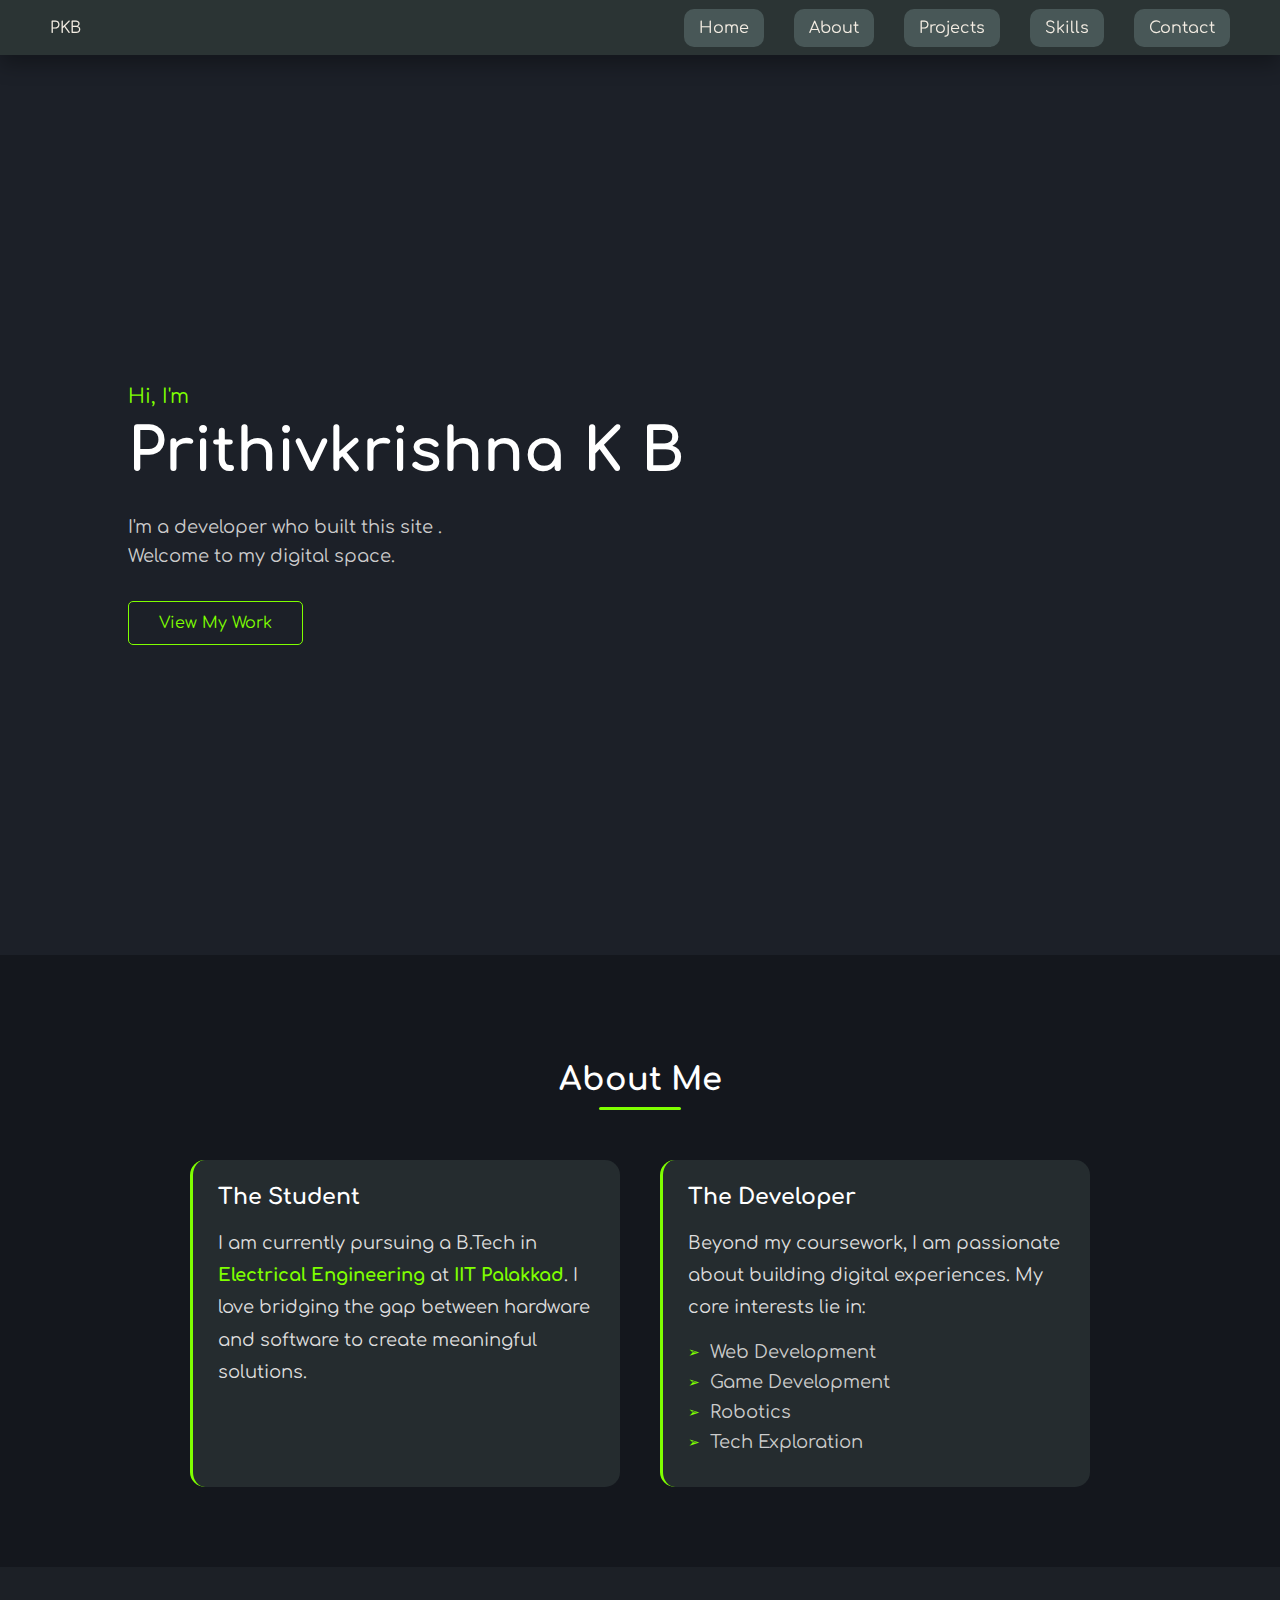
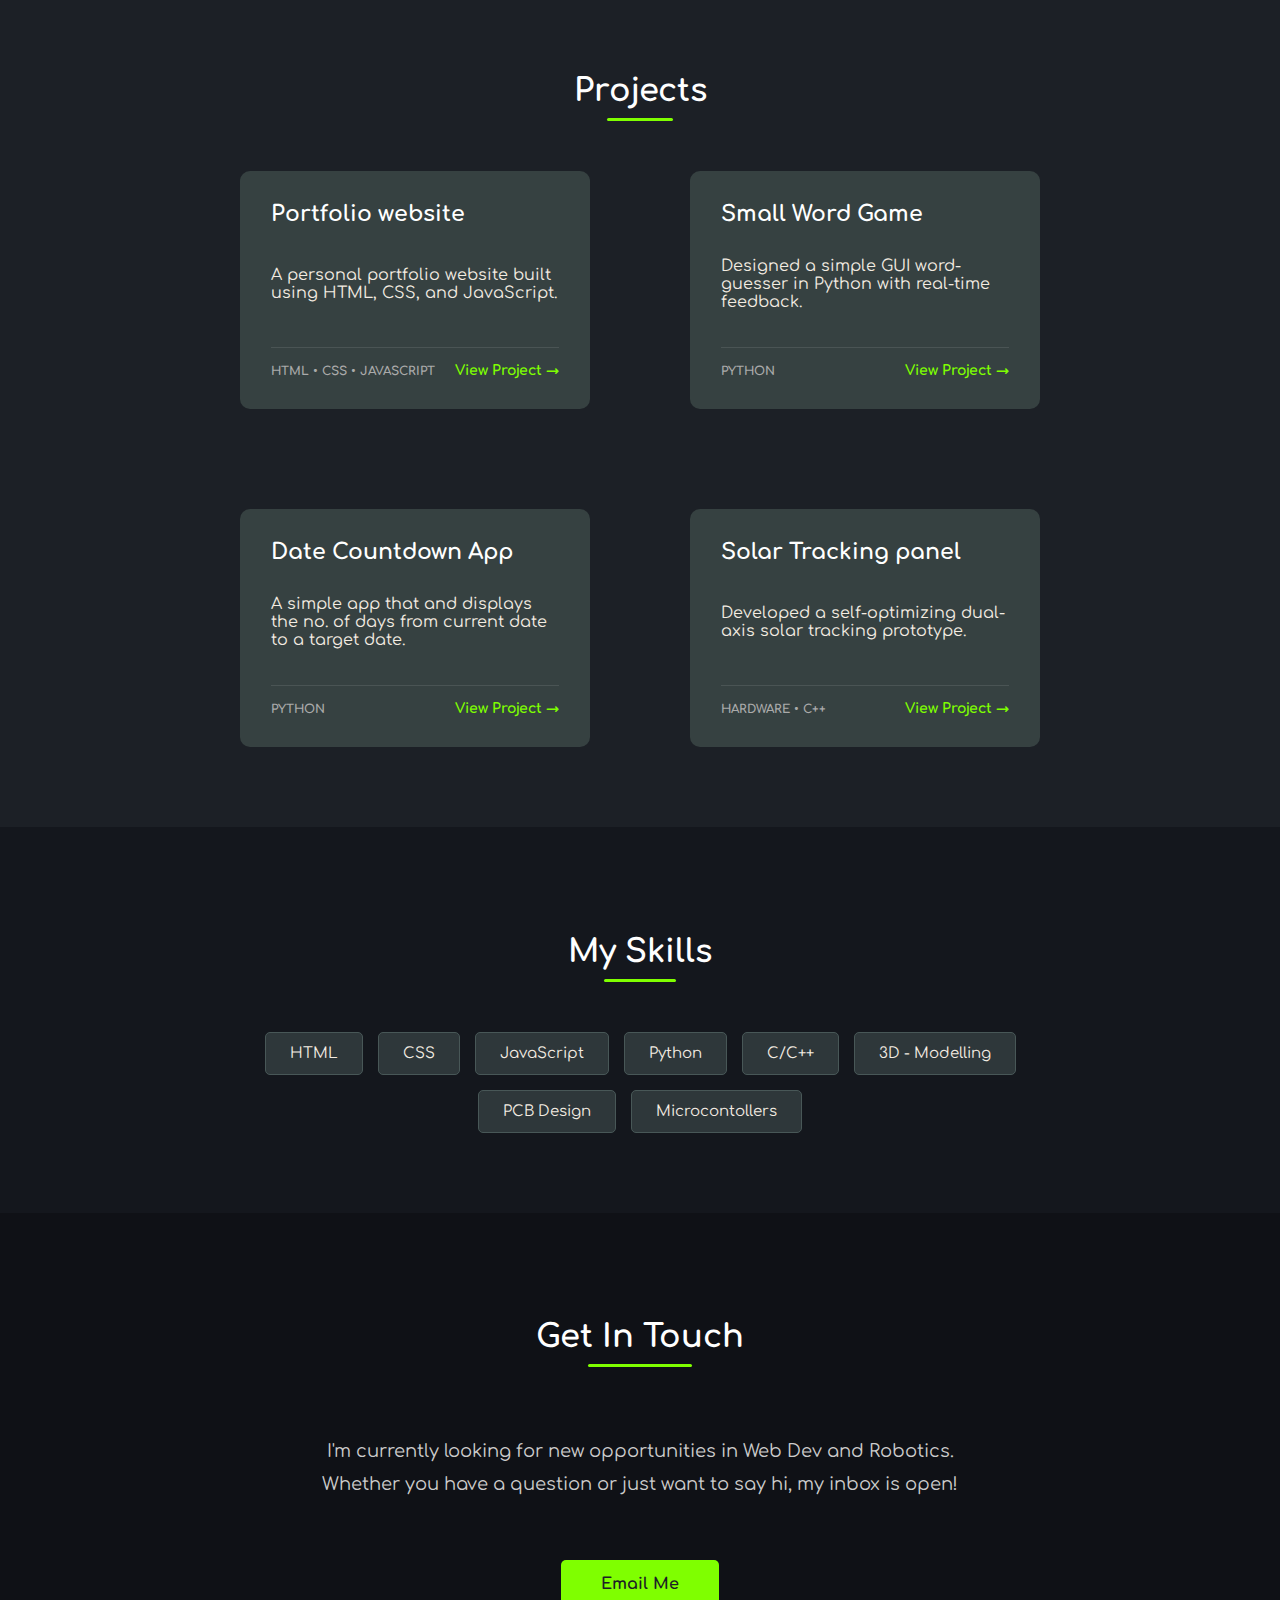
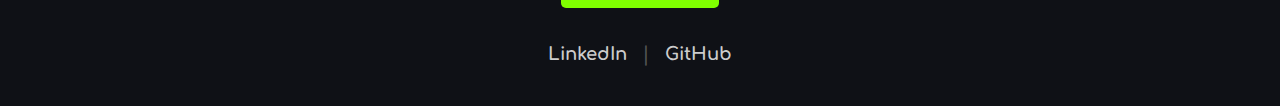
<file: index.html>
<!DOCTYPE html>
<html>
    <head>
        <title>Prithivkrishna K B | Portfolio</title>
        <meta name="viewport" content="width=device-width, initial-scale=1.0">
        <link rel="preconnect" href="https://fonts.googleapis.com">
        <link rel="preconnect" href="https://fonts.gstatic.com" crossorigin>
        <link href="https://fonts.googleapis.com/css2?family=Comfortaa:wght@300..700&display=swap" rel="stylesheet">

        <link rel="stylesheet" href="general.css">
        <link rel="stylesheet" href="header.css">
        <link rel="stylesheet" href="home.css">
    </head>
    <body>
        <header>
            <div class="header">
                <div class="logo">
                    PKB
                </div>
                <div class="nav-menu">
                    <a href="#" class="nav-link">
                        <div class="home">
                            <div class="button">Home</div>
                            <div class="selection"></div>
                        </div>
                    </a>
                    
                    <a href="#about" class="nav-link">
                        <div class="about">
                            <div class="button">About</div>
                            <div class="selection"></div>
                        </div>
                    </a>

                    <a href="#projects" class="nav-link">
                        <div class="projects">
                            <div class="button">Projects</div>
                            <div class="selection"></div>
                        </div>
                    </a>

                    <a href="#skills" class="nav-link">
                        <div class="dont"> <div class="button">Skills</div>
                            <div class="selection"></div>
                        </div>
                    </a>

                    <a href="#contact" class="nav-link">
                        <div class="know"> <div class="button">Contact</div>
                            <div class="selection"></div>
                        </div>
                    </a>
                </div>
            </div>
        </header>

        <main>
            <section id="home" class="hero-section">
                <p class="greeting">Hi, I'm</p>
                <h1 class="hero-name">Prithivkrishna K B</h1>
                <p class="hero-section-content">
                    I'm a developer who built this site . 
                    <br>Welcome to my digital space.
                </p>
                <a href="#projects" class="cta-button">View My Work</a>
            </section>

            <section id="about" class="content-section">
                <h2 class="section-title">About Me</h2>
                <div class="about-container">
                    <div class="bio-box">
                        <h3>The Student</h3>
                        <p class="section-text" style="text-align: left;">
                            I am currently pursuing a B.Tech in <span class="highlight">Electrical Engineering</span> at <span class="highlight">IIT Palakkad</span>. 
                            I love bridging the gap between hardware and software to create meaningful solutions.
                        </p>
                    </div>

                    <div class="bio-box">
                        <h3>The Developer</h3>
                        <p class="section-text" style="text-align: left;">
                            Beyond my coursework, I am passionate about building digital experiences. My core interests lie in:
                        </p>
                        <ul class="interests-list">
                            <li>Web Development</li>
                            <li>Game Development</li>
                            <li>Robotics</li>
                            <li>Tech Exploration</li>
                        </ul>
                    </div>
                </div>
            </section>
            <section id="projects" class="content-section alt-bg">
                <h2 class="section-title">Projects</h2>
                <div class="projects-grid">
                    <div class="project-card">
                        <div class="card-header">Portfolio website</div>
                        <p>A personal portfolio website built using HTML, CSS, and JavaScript.</p>
                        <div class="card-footer">
                            <div class="card-tech">HTML • CSS • JavaScript</div>
                            <a href="#" class="project-link">View Project &rarr;</a>
                        </div>
                    </div>

                    <div class="project-card">
                        <div class="card-header">Small Word Game</div>
                        <p>Designed a simple GUI word-guesser in Python with real-time feedback.</p>
                        <div class="card-footer">
                            <div class="card-tech">Python</div>
                            <a href="#" class="project-link">View Project &rarr;</a>
                        </div>
                    </div>
                    
                    <div class="project-card">
                        <div class="card-header">Date Countdown App</div>
                        <p>A simple app that and displays the no. of days from current date to a target date.</p>
                        <div class="card-footer">
                            <div class="card-tech">Python</div>
                            <a href="#" class="project-link">View Project &rarr;</a>
                        </div>
                    </div>
                    <div class="project-card">
                        <div class="card-header">Solar Tracking panel</div>
                        <p>Developed a self-optimizing dual-axis solar tracking prototype.</p>
                        <div class="card-footer">
                            <div class="card-tech">HARDWARE • C++</div>
                            <a href="#" class="project-link">View Project &rarr;</a>
                        </div>
                    </div>
                </div>
            </section>

            <section id="skills" class="content-section">
                <h2 class="section-title">My Skills</h2>
                <div class="skills-container">
                    <span class="skill-tag">HTML</span>
                    <span class="skill-tag">CSS</span>
                    <span class="skill-tag">JavaScript</span>
                    <span class="skill-tag">Python</span>
                    <span class="skill-tag">C/C++</span>
                    <span class="skill-tag">3D - Modelling</span>
                    <span class="skill-tag">PCB Design</span>
                    <span class="skill-tag">Microcontollers</span>
                </div>
            </section>

            <section id="contact" class="content-section footer-section">
                <h2 class="section-title">Get In Touch</h2>
                <p class="section-text" style="color: #ccc; margin-bottom: 30px;">
                    I'm currently looking for new opportunities in Web Dev and Robotics. 
                    Whether you have a question or just want to say hi, my inbox is open!
                </p>

                <a href="mailto:prithivkrishna.kb@example.com" class="contact-btn">Email Me</a>
                
                <div class="social-links-container">
                    <a href="https://www.linkedin.com/in/" target="_blank" class="social-link">LinkedIn</a>
                    
                    <span class="separator">|</span>

                    <a href="https://github.com/Cosmo-B" target="_blank" class="social-link">GitHub</a>
                </div>
            </section>
        </main>
    </body>
</html>
</file>
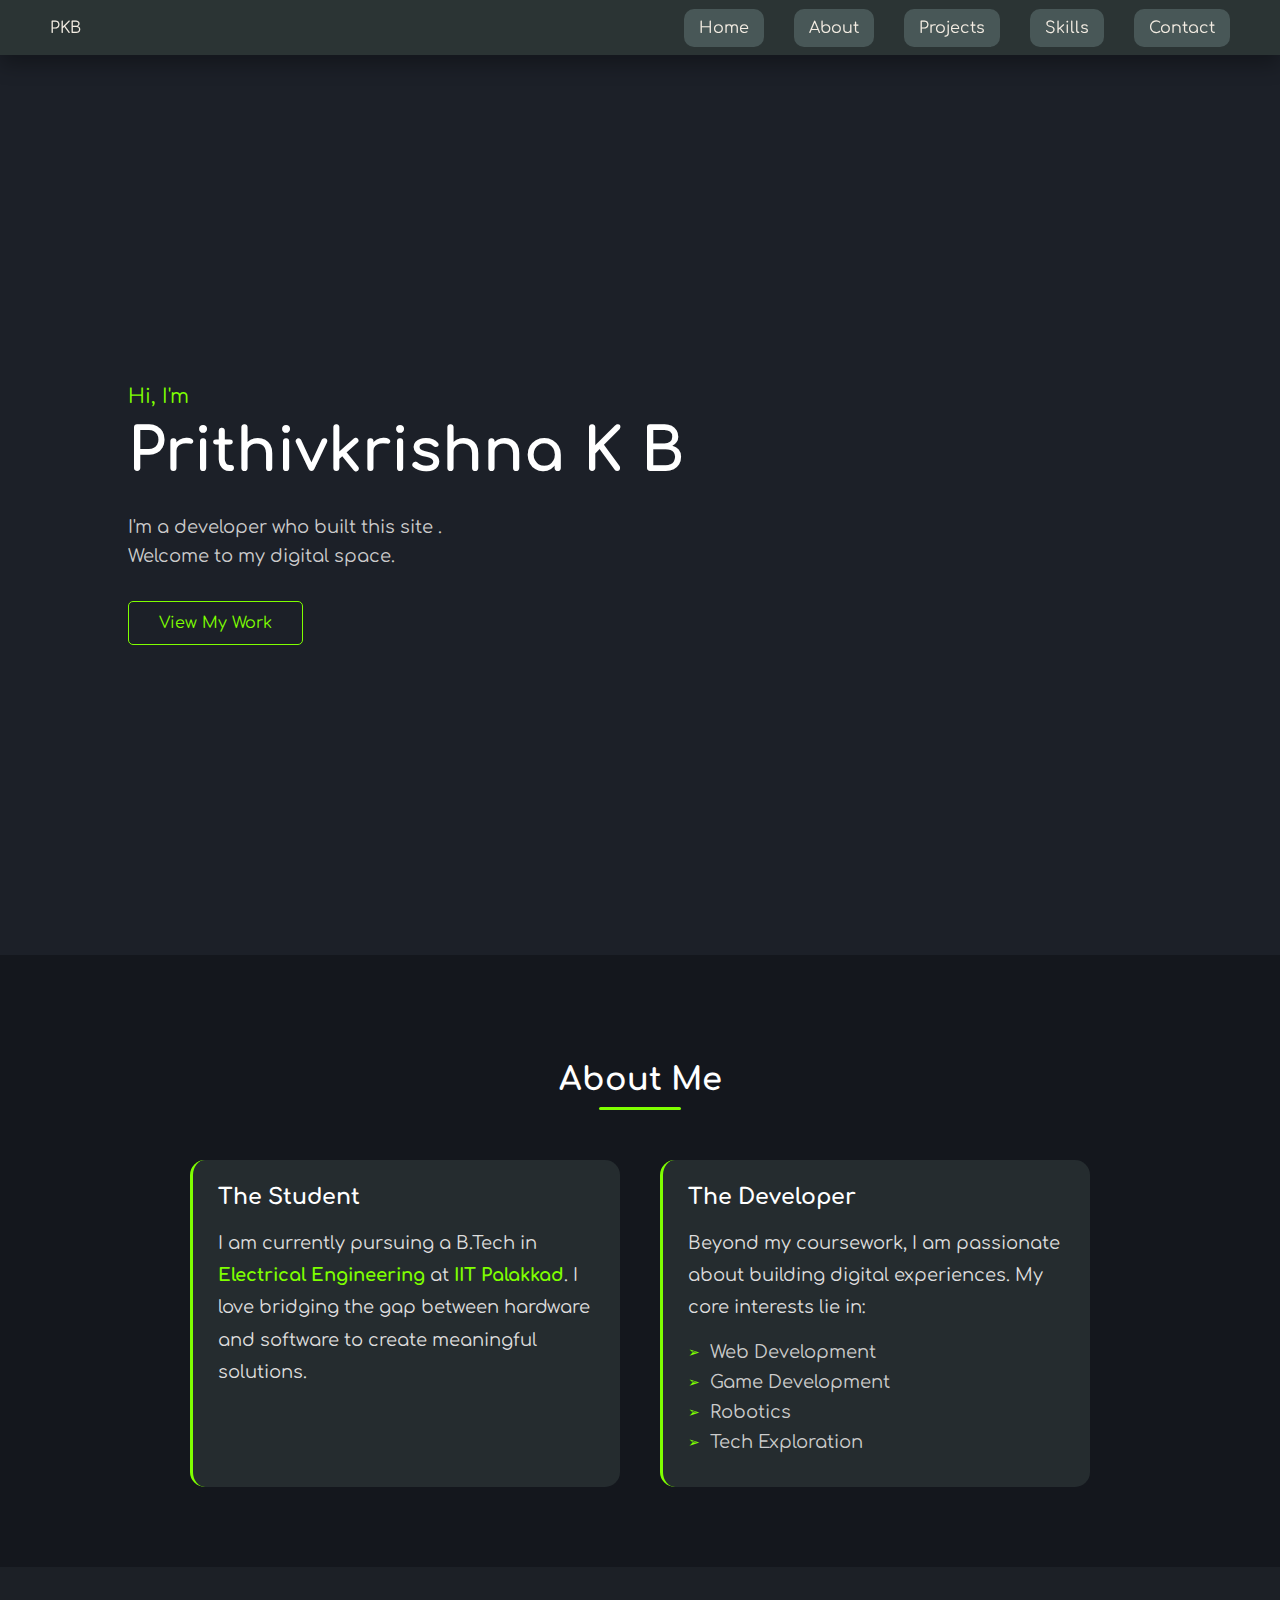
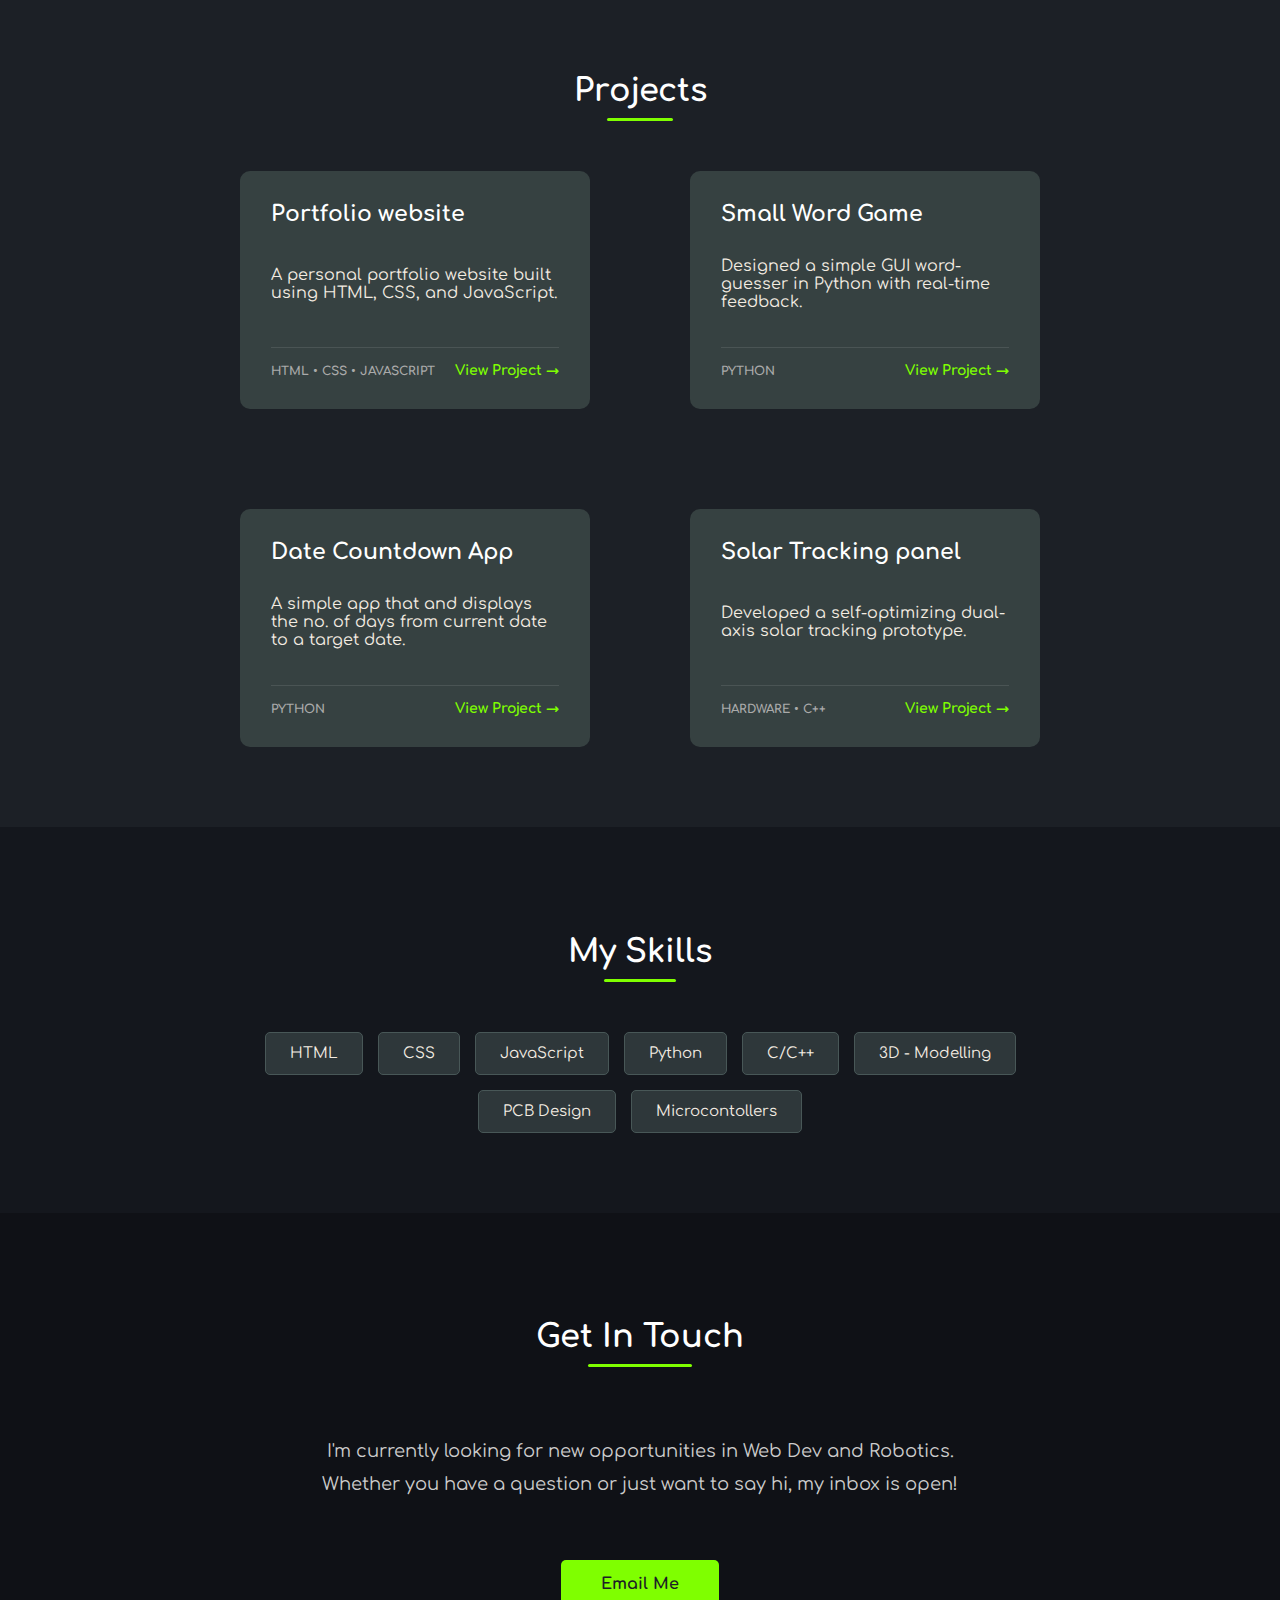
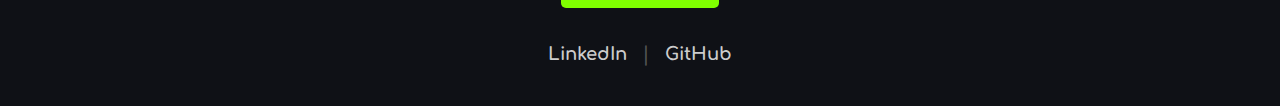
<file: main.html>
<!DOCTYPE html>
<html>
    <head>
        <title>Prithivkrishna K B | Portfolio</title>

        <link rel="preconnect" href="https://fonts.googleapis.com">
        <link rel="preconnect" href="https://fonts.gstatic.com" crossorigin>
        <link href="https://fonts.googleapis.com/css2?family=Comfortaa:wght@300..700&display=swap" rel="stylesheet">

        <link rel="stylesheet" href="general.css">
        <link rel="stylesheet" href="header.css">
        <link rel="stylesheet" href="home.css">
    </head>
    <body>
        <header>
            <div class="header">
                <div class="logo">
                    PKB
                </div>
                <div class="nav-menu">
                    <a href="#" class="nav-link">
                        <div class="home">
                            <div class="button">Home</div>
                            <div class="selection"></div>
                        </div>
                    </a>
                    
                    <a href="#about" class="nav-link">
                        <div class="about">
                            <div class="button">About</div>
                            <div class="selection"></div>
                        </div>
                    </a>

                    <a href="#projects" class="nav-link">
                        <div class="projects">
                            <div class="button">Projects</div>
                            <div class="selection"></div>
                        </div>
                    </a>

                    <a href="#skills" class="nav-link">
                        <div class="dont"> <div class="button">Skills</div>
                            <div class="selection"></div>
                        </div>
                    </a>

                    <a href="#contact" class="nav-link">
                        <div class="know"> <div class="button">Contact</div>
                            <div class="selection"></div>
                        </div>
                    </a>
                </div>
            </div>
        </header>

        <main>
            <section id="home" class="hero-section">
                <p class="greeting">Hi, I'm</p>
                <h1 class="hero-name">Prithivkrishna K B</h1>
                <p class="hero-section-content">
                    I'm a developer who built this site . 
                    <br>Welcome to my digital space.
                </p>
                <a href="#projects" class="cta-button">View My Work</a>
            </section>

            <section id="about" class="content-section">
                <h2 class="section-title">About Me</h2>
                <div class="about-container">
                    <div class="bio-box">
                        <h3>The Student</h3>
                        <p class="section-text" style="text-align: left;">
                            I am currently pursuing a B.Tech in <span class="highlight">Electrical Engineering</span> at <span class="highlight">IIT Palakkad</span>. 
                            I love bridging the gap between hardware and software to create meaningful solutions.
                        </p>
                    </div>

                    <div class="bio-box">
                        <h3>The Developer</h3>
                        <p class="section-text" style="text-align: left;">
                            Beyond my coursework, I am passionate about building digital experiences. My core interests lie in:
                        </p>
                        <ul class="interests-list">
                            <li>Web Development</li>
                            <li>Game Development</li>
                            <li>Robotics</li>
                            <li>Tech Exploration</li>
                        </ul>
                    </div>
                </div>
            </section>
            <section id="projects" class="content-section alt-bg">
                <h2 class="section-title">Projects</h2>
                <div class="projects-grid">
                    <div class="project-card">
                        <div class="card-header">Portfolio website</div>
                        <p>A personal portfolio website built using HTML, CSS, and JavaScript.</p>
                        <div class="card-footer">
                            <div class="card-tech">HTML • CSS • JavaScript</div>
                            <a href="#" class="project-link">View Project &rarr;</a>
                        </div>
                    </div>

                    <div class="project-card">
                        <div class="card-header">Small Word Game</div>
                        <p>Designed a simple GUI word-guesser in Python with real-time feedback.</p>
                        <div class="card-footer">
                            <div class="card-tech">Python</div>
                            <a href="#" class="project-link">View Project &rarr;</a>
                        </div>
                    </div>
                    
                    <div class="project-card">
                        <div class="card-header">Date Countdown App</div>
                        <p>A simple app that and displays the no. of days from current date to a target date.</p>
                        <div class="card-footer">
                            <div class="card-tech">Python</div>
                            <a href="#" class="project-link">View Project &rarr;</a>
                        </div>
                    </div>
                    <div class="project-card">
                        <div class="card-header">Solar Tracking panel</div>
                        <p>Developed a self-optimizing dual-axis solar tracking prototype.</p>
                        <div class="card-footer">
                            <div class="card-tech">HARDWARE • C++</div>
                            <a href="#" class="project-link">View Project &rarr;</a>
                        </div>
                    </div>
                </div>
            </section>

            <section id="skills" class="content-section">
                <h2 class="section-title">My Skills</h2>
                <div class="skills-container">
                    <span class="skill-tag">HTML</span>
                    <span class="skill-tag">CSS</span>
                    <span class="skill-tag">JavaScript</span>
                    <span class="skill-tag">Python</span>
                    <span class="skill-tag">C/C++</span>
                    <span class="skill-tag">3D - Modelling</span>
                    <span class="skill-tag">PCB Design</span>
                    <span class="skill-tag">Microcontollers</span>
                </div>
            </section>

            <section id="contact" class="content-section footer-section">
                <h2 class="section-title">Get In Touch</h2>
                <p class="section-text" style="color: #ccc; margin-bottom: 30px;">
                    I'm currently looking for new opportunities in Web Dev and Robotics. 
                    Whether you have a question or just want to say hi, my inbox is open!
                </p>

                <a href="mailto:prithivkrishna.kb@example.com" class="contact-btn">Email Me</a>
                
                <div class="social-links-container">
                    <a href="https://www.linkedin.com/in/" target="_blank" class="social-link">LinkedIn</a>
                    
                    <span class="separator">|</span>

                    <a href="https://github.com/Cosmo-B" target="_blank" class="social-link">GitHub</a>
                </div>
            </section>
        </main>
    </body>
</html>
</file>
<file: general.css>
html {
    scroll-behavior: smooth;
}

body {
    background-color: rgb(20, 23, 29);
    color: rgb(243, 236, 226);
    font-family: "Comfortaa", sans-serif;
    font-size: 16px;
    margin: 0px;
}

/* Removes default link styling for the navigation menu */
a.nav-link {
    text-decoration: none;
    color: inherit;
}
</file>
<file: header.css>
.header{
    display: flex;
    flex-direction: row;
    align-items: center;
    position: fixed;
    justify-content: space-between;
    background-color: rgb(43, 52, 52);
    top: 0px;
    right: 0px;
    left: 0px;
    height: 55px; 
    margin-bottom: 0px;
    box-shadow: 0 10px 20px rgba(0,0,0,0.3);
    z-index: 99;
}

.logo{
    padding-left: 50px;
}

.nav-menu{
    display: flex;
    align-items: center;
    justify-content: space-between;
    column-gap: 30px;
    padding-right: 50px;
}

.home,
.about,
.projects,
.dont,
.know{
    position: relative;
    display: flex;
    justify-content: center;
}

.button{
    background-color: rgb(72, 87, 87);
    padding: 10px 15px;
    border-radius: 10px;
    transition: background-color 0.2s;
}

.home .selection,
.about .selection,
.projects .selection,
.dont .selection,
.know .selection{
    height: 2px;
    width: 0%; /* Starts invisible */
    background-color: chartreuse;
    position: absolute;
    bottom: -9px; /* Sits nicely inside the button */
    transition: width 0.2s ease-in-out;
    border-radius: 2px;
}

.home:hover .selection,
.about:hover .selection,
.projects:hover .selection,
.dont:hover .selection,
.know:hover .selection{
    width: 80%;
}

.button:hover{
    /* background-color: rgb(105, 124, 124); */
    transform: translateY(-1px);
    box-shadow: 0 10px 20px rgba(0,0,0,0.3);
}
.button:active{
    background-color: rgb(105, 124, 124);
    transform: translateY(1px);
    box-shadow: 0 10px 20px rgba(0,0,0,0.3);
}

/* --- Mobile Responsive Styles --- */
@media (max-width: 768px) {
    .header {
        height: auto; /* Lets the header grow to fit stacked items */
        flex-direction: column; /* Stacks logo and menu vertically */
        padding: 15px 0;
        position: relative; /* Un-fixes it so it scrolls with the page on mobile */
    }

    .logo {
        padding-left: 0;
        margin-bottom: 15px; /* Adds space between logo and menu */
    }

    .nav-menu {
        padding-right: 0;
        flex-wrap: wrap; /* Allows buttons to wrap to next line if needed */
        justify-content: center;
        gap: 10px; /* Space between buttons */
    }
    
    .nav-menu .nav-link {
        margin: 5px; /* specific spacing for mobile links */
    }
}
</file>
<file: home.css>
.hero-section {
    background-color: #1c2028; 
    color: white;
    min-height: 100vh; 
    display: flex;
    flex-direction: column;
    justify-content: center;
    align-items: flex-start; /* Aligns text to the left */
    padding: 0 10%; /* Uses percentage for better mobile fit */
    margin-top: 55px; 
}

.greeting {
    font-size: 20px;
    color: chartreuse;
    margin-bottom: 0;
}

.hero-name {
    font-size: 60px;
    margin: 10px 0;
    color: white;
    font-weight: 700;
}

.hero-section-content {
    font-size: 18px;
    line-height: 1.6;
    max-width: 500px;
    color: #cccccc;
    margin-bottom: 30px;
}

.cta-button {
    padding: 12px 30px;
    border: 1px solid chartreuse;
    color: chartreuse;
    text-decoration: none;
    border-radius: 5px;
    transition: 0.3s;
}

.cta-button:hover {
    background-color: chartreuse; /* Fills in the color on hover */
    color: #2b313d;
}

/* --- General Section Styling --- */
.content-section {
    padding: 80px 20px;
    display: flex;
    flex-direction: column;
    align-items: center;
}

/* --- New About Section Styling --- */
.about-container {
    display: flex;
    flex-wrap: wrap;
    justify-content: center;
    gap: 40px;
    max-width: 900px;
    width: 100%;
}

.bio-box:hover{
    transform: translateY(-5px);
    box-shadow: 0 10px 20px rgba(0,0,0,0.3);
}

.bio-box {
    flex: 1;
    min-width: 300px;
    background-color: rgba(54, 65, 65, 0.5);
    padding: 25px;
    border-radius: 15px;
    transition: transform 0.2s;
    border-left: 3px solid chartreuse; /* Adds a cool accent line */
}

.bio-box h3 {
    margin-top: 0;
    color: white;
    font-size: 22px;
    margin-bottom: 15px;
}

.highlight {
    color: chartreuse;
    font-weight: bold;
}

.interests-list {
    list-style: none;
    padding: 0;
    margin: 0;
    text-align: left;
}

.interests-list li {
    font-size: 18px;
    margin-bottom: 10px;
    display: flex;
    align-items: center;
    color: #cccccc;
}

/* Custom bullet point using a character */
.interests-list li::before {
    content: "➢"; 
    color: chartreuse;
    margin-right: 10px;
    font-size: 14px;
}

.alt-bg {
    background-color: #1c2026;
}

.section-title {
    font-size: 32px;
    margin-bottom: 50px;
    color: white;
    position: relative;
    display: inline-block;
}

/* Creates a small underline for titles */
.section-title::after {
    content: '';
    display: block;
    width: 50%;
    height: 3px;
    background-color: chartreuse;
    margin: 10px auto 0;
    border-radius: 2px;
}

.section-text {
    max-width: 700px;
    text-align: center;
    line-height: 1.8;
    font-size: 18px;
    color: #ddd;
}

/* --- Projects Grid --- */
.projects-grid {
    display: grid;
    grid-template-columns: repeat(auto-fit, minmax(280px, 1fr));
    gap: 100px;
    width: 100%;
    max-width: 800px;
}

.project-card {
    background-color: rgb(54, 65, 65);
    padding: 30px;
    border-radius: 10px;
    display: flex;
    flex-direction: column;
    justify-content: space-between;
    transition: transform 0.2s, box-shadow 0.2s;
    border: 1px solid transparent; /* Prepare for hover border */
}

.project-card:hover {
    transform: translateY(-5px);
    box-shadow: 0 10px 20px rgba(0,0,0,0.3);
}

.card-header {
    font-size: 22px;
    font-weight: bold;
    margin-bottom: 15px;
    color: white;
}

.card-footer {
    display: flex;
    justify-content: space-between;
    align-items: center;
    margin-top: 20px;
    border-top: 1px solid rgba(255,255,255,0.1);
    padding-top: 15px;
}

.card-tech {
    font-size: 12px;
    color: #aaa;
    font-weight: bold;
    text-transform: uppercase;
}

.project-link {
    font-size: 14px;
    color: chartreuse;
    text-decoration: none;
    font-weight: bold;
}

.project-link:hover {
    text-decoration: underline;
}

/* --- Skills Tags --- */
.skills-container {
    display: flex;
    flex-wrap: wrap;
    justify-content: center;
    gap: 15px;
    max-width: 800px;
}

.skill-tag {
    background-color: rgba(72, 87, 87, 0.5); /* slightly transparent */
    padding: 12px 24px;
    border-radius: 5px;
    font-size: 15px;
    border: 1px solid rgb(72, 87, 87);
    transition: 0.2s;
    cursor: default;
}

.skill-tag:hover {
    border-color: chartreuse;
    color: chartreuse;
    background-color: rgba(127, 255, 0, 0.1); /* Very faint green bg */
}

/* --- Footer / Contact --- */
.footer-section {
    background-color: rgb(15, 17, 22);
    text-align: center;
    padding-bottom: 40px;
}

.contact-btn {
    display: inline-block;
    margin-top: 30px;
    padding: 15px 40px;
    background-color: chartreuse;
    color: #1c2026;
    text-decoration: none;
    font-weight: bold;
    border-radius: 5px;
    transition: 0.2s;
}

.contact-btn:hover {
    background-color: white;
    transform: scale(1.05);
}

.socials {
    margin-top: 60px;
    font-size: 13px;
    color: #666;
    letter-spacing: 1px;
}

/* --- Social Links Styling --- */
.social-links-container {
    margin-top: 35px;
    display: flex;
    align-items: center;
    justify-content: center;
    gap: 15px; /* Space between items */
}

.social-link {
    color: #cccccc; /* Light grey text */
    text-decoration: none;
    font-size: 18px;
    font-weight: bold;
    transition: color 0.2s;
    border-bottom: 2px solid transparent; /* Hidden underline */
}

.social-link:hover {
    color: chartreuse; /* Turns green on hover */
    border-bottom: 2px solid chartreuse; /* Adds green underline */
}

.separator {
    color: #555; /* Dark grey line between the links */
    font-size: 20px;
}

.footer-credit {
    margin-top: 50px;
    font-size: 12px;
    color: #666;
    letter-spacing: 1px;
}/* --- Social Links Styling --- */
.social-links-container {
    margin-top: 35px;
    display: flex;
    align-items: center;
    justify-content: center;
    gap: 15px; /* Space between items */
}

.social-link {
    color: #cccccc; /* Light grey text */
    text-decoration: none;
    font-size: 18px;
    font-weight: bold;
    transition: color 0.2s;
    border-bottom: 2px solid transparent; /* Hidden underline */
}

.social-link:hover {
    color: chartreuse; /* Turns green on hover */
    border-bottom: 2px solid chartreuse; /* Adds green underline */
}

.separator {
    color: #555; /* Dark grey line between the links */
    font-size: 20px;
}

/* --- Mobile Responsive Styles --- */
@media (max-width: 768px) {
    /* Adjust the big intro section */
    .hero-section {
        padding: 0 20px; /* Reduces side padding */
        align-items: center; /* Centers text on mobile */
        text-align: center;
        margin-top: 0; /* Since header is not fixed on mobile anymore */
    }

    .hero-name {
        font-size: 40px; /* Smaller text for the name */
    }

    .hero-section-content {
        font-size: 16px;
    }

    /* Adjust the "About" boxes */
    .about-container {
        gap: 20px;
    }

    .bio-box {
        min-width: 100%; /* Makes box take full width on phone */
        margin-bottom: 10px;
    }

    /* Adjust Section Titles */
    .section-title {
        font-size: 28px;
    }

    /* Adjust Projects Grid spacing */
    .projects-grid {
        gap: 40px; /* Smaller gap between project cards */
    }
    
    .project-card {
        padding: 20px; /* Slightly less padding inside cards */
    }
}
</file>
